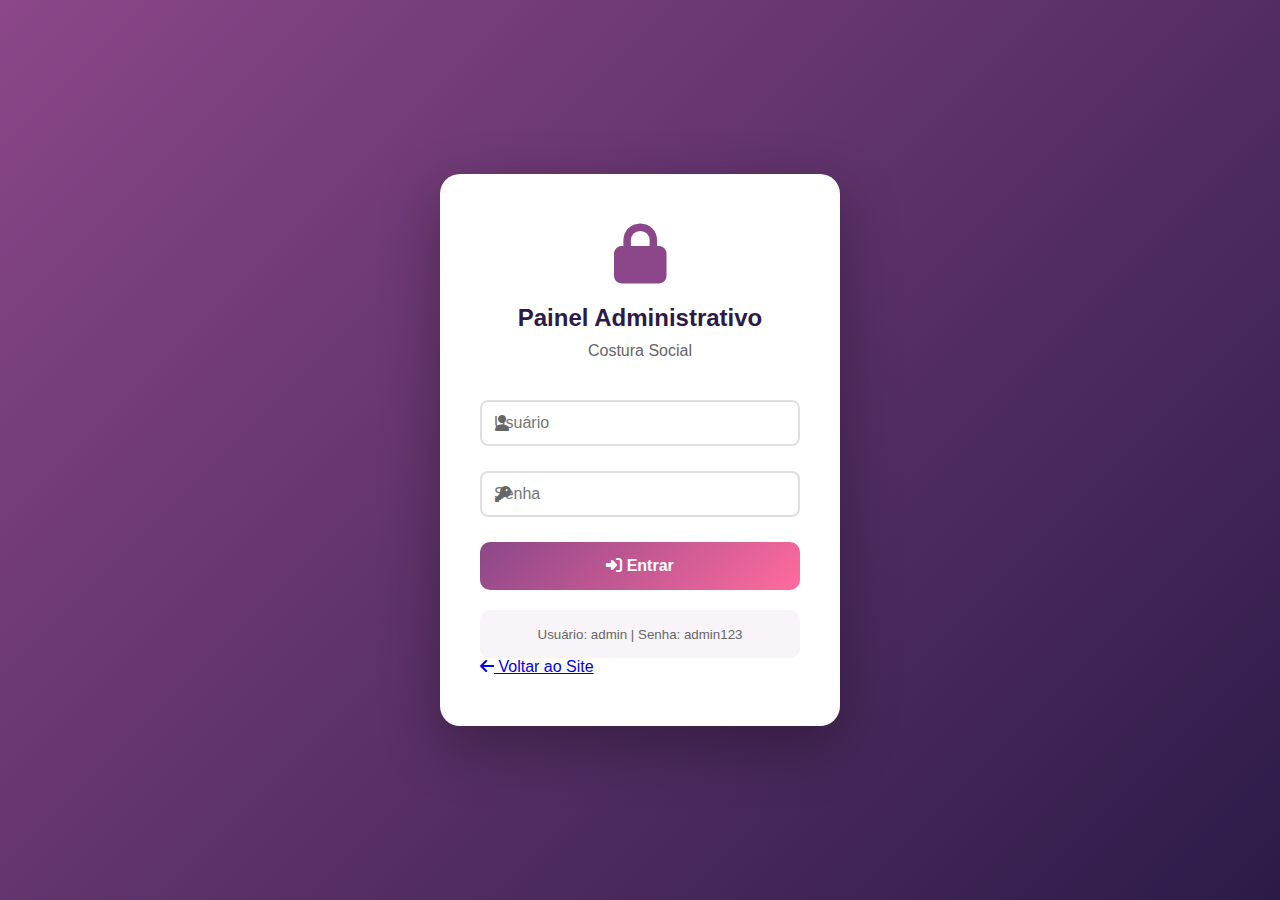
<file: projeto-costura-admin.html>
<!DOCTYPE html>
<html lang="pt-BR">
<head>
    <meta charset="UTF-8">
    <meta name="viewport" content="width=device-width, initial-scale=1.0">
    <title>Painel Administrativo - Costura Social</title>
    <link rel="stylesheet" href="projeto-costura-admin.css">
    <link rel="stylesheet" href="https://cdnjs.cloudflare.com/ajax/libs/font-awesome/6.4.0/css/all.min.css">
</head>
<body>
    <!-- Tela de Login -->
    <div class="login-container" id="loginContainer">
        <div class="login-box">
            <div class="login-header">
                <i class="fas fa-lock"></i>
                <h2>Painel Administrativo</h2>
                <p>Costura Social</p>
            </div>
            <form id="loginForm">
                <div class="form-group">
                    <i class="fas fa-user"></i>
                    <input type="text" id="loginUsername" placeholder="Usuário" required>
                </div>
                <div class="form-group">
                    <i class="fas fa-key"></i>
                    <input type="password" id="loginPassword" placeholder="Senha" required>
                </div>
                <button type="submit" class="btn-login">
                    <i class="fas fa-sign-in-alt"></i> Entrar
                </button>
                <div class="login-info">
                    <small>Usuário: admin | Senha: admin123</small>
                </div>
            </form>
            <a href="index.html">
                <i class="fas fa-arrow-left"></i> Voltar ao Site
            </a>
        </div>
    </div>

    <!-- Painel Admin -->
    <div class="admin-panel" id="adminPanel" style="display: none;">
        <!-- Sidebar -->
        <aside class="sidebar">
            <div class="sidebar-header">
                <i class="fas fa-cut"></i>
                <h3>Admin Panel</h3>
            </div>
            <nav class="sidebar-nav">
                <a href="#" class="nav-item active" data-section="dashboard">
                    <i class="fas fa-chart-line"></i>
                    <span>Dashboard</span>
                </a>
                <a href="#" class="nav-item" data-section="hero">
                    <i class="fas fa-image"></i>
                    <span>Hero Section</span>
                </a>
                <a href="#" class="nav-item" data-section="sobre">
                    <i class="fas fa-info-circle"></i>
                    <span>Sobre</span>
                </a>
                <a href="#" class="nav-item" data-section="servicos">
                    <i class="fas fa-cogs"></i>
                    <span>Serviços</span>
                </a>
                <a href="#" class="nav-item" data-section="impacto">
                    <i class="fas fa-chart-bar"></i>
                    <span>Impacto</span>
                </a>
                <a href="#" class="nav-item" data-section="galeria">
                    <i class="fas fa-images"></i>
                    <span>Galeria</span>
                </a>
                <a href="#" class="nav-item" data-section="depoimentos">
                    <i class="fas fa-comments"></i>
                    <span>Depoimentos</span>
                </a>
                <a href="#" class="nav-item" data-section="contato">
                    <i class="fas fa-address-book"></i>
                    <span>Contato</span>
                </a>
                <a href="#" class="nav-item" data-section="mensagens">
                    <i class="fas fa-envelope"></i>
                    <span>Mensagens</span>
                    <span class="badge">3</span>
                </a>
                <a href="#" class="nav-item" data-section="doacoes">
                    <i class="fas fa-hand-holding-heart"></i>
                    <span>Doações</span>
                </a>
            </nav>
            <div class="sidebar-footer">
                <button class="btn-logout" id="btnLogout">
                    <i class="fas fa-sign-out-alt"></i>
                    <span>Sair</span>
                </button>
            </div>
        </aside>

        <!-- Main Content -->
        <main class="main-content">
            <header class="top-bar">
                <div class="top-bar-left">
                    <button class="btn-menu-toggle" id="menuToggle">
                        <i class="fas fa-bars"></i>
                    </button>
                    <h1 id="pageTitle">Dashboard</h1>
                </div>
                <div class="top-bar-right">
                    <button class="theme-toggle" id="themeToggleAdmin" title="Alternar tema">
                        <i class="fas fa-moon"></i>
                    </button>
                    <a href="index.html" target="_blank" class="btn-view-site">
                        <i class="fas fa-external-link-alt"></i> Ver Site
                    </a>
                    <div class="user-info">
                        <i class="fas fa-user-circle"></i>
                        <span>Admin</span>
                    </div>
                </div>
            </header>

            <div class="content-area">
                <!-- Dashboard -->
                <section class="content-section active" id="section-dashboard">
                    <div class="stats-grid">
                        <div class="stat-card">
                            <div class="stat-icon" style="background: linear-gradient(135deg, #667eea, #764ba2);">
                                <i class="fas fa-users"></i>
                            </div>
                            <div class="stat-info">
                                <h3>500+</h3>
                                <p>Pessoas Capacitadas</p>
                            </div>
                        </div>
                        <div class="stat-card">
                            <div class="stat-icon" style="background: linear-gradient(135deg, #f093fb, #f5576c);">
                                <i class="fas fa-graduation-cap"></i>
                            </div>
                            <div class="stat-info">
                                <h3>50+</h3>
                                <p>Turmas Formadas</p>
                            </div>
                        </div>
                        <div class="stat-card">
                            <div class="stat-icon" style="background: linear-gradient(135deg, #4facfe, #00f2fe);">
                                <i class="fas fa-envelope"></i>
                            </div>
                            <div class="stat-info">
                                <h3>12</h3>
                                <p>Mensagens Novas</p>
                            </div>
                        </div>
                        <div class="stat-card">
                            <div class="stat-icon" style="background: linear-gradient(135deg, #43e97b, #38f9d7);">
                                <i class="fas fa-images"></i>
                            </div>
                            <div class="stat-info">
                                <h3>6</h3>
                                <p>Fotos na Galeria</p>
                            </div>
                        </div>
                    </div>

                    <div class="dashboard-grid">
                        <div class="dashboard-card">
                            <h3><i class="fas fa-chart-line"></i> Atividades Recentes</h3>
                            <div class="activity-list">
                                <div class="activity-item">
                                    <i class="fas fa-envelope"></i>
                                    <div>
                                        <p><strong>Nova mensagem</strong> de Maria Silva</p>
                                        <small>Há 2 horas</small>
                                    </div>
                                </div>
                                <div class="activity-item">
                                    <i class="fas fa-user-plus"></i>
                                    <div>
                                        <p><strong>Nova inscrição</strong> para voluntariado</p>
                                        <small>Há 5 horas</small>
                                    </div>
                                </div>
                                <div class="activity-item">
                                    <i class="fas fa-donate"></i>
                                    <div>
                                        <p><strong>Doação recebida</strong> de R$ 100,00</p>
                                        <small>Há 1 dia</small>
                                    </div>
                                </div>
                            </div>
                        </div>

                        <div class="dashboard-card">
                            <h3><i class="fas fa-tasks"></i> Ações Rápidas</h3>
                            <div class="quick-actions">
                                <button class="quick-btn" onclick="switchSection('galeria')">
                                    <i class="fas fa-plus"></i> Adicionar Foto
                                </button>
                                <button class="quick-btn" onclick="switchSection('depoimentos')">
                                    <i class="fas fa-comment"></i> Novo Depoimento
                                </button>
                                <button class="quick-btn" onclick="switchSection('mensagens')">
                                    <i class="fas fa-envelope-open"></i> Ver Mensagens
                                </button>
                            </div>
                        </div>
                    </div>
                </section>

                <!-- Hero Section -->
                <section class="content-section" id="section-hero">
                    <div class="section-header">
                        <h2><i class="fas fa-image"></i> Hero Section</h2>
                        <p>Edite o banner principal do site</p>
                    </div>
                    <form class="admin-form" id="formHero">
                        <div class="form-row">
                            <div class="form-group full">
                                <label>Título Principal</label>
                                <input type="text" id="heroTitle" value="Costurando Sonhos, Transformando Vidas">
                            </div>
                        </div>
                        <div class="form-row">
                            <div class="form-group full">
                                <label>Subtítulo</label>
                                <textarea id="heroSubtitle" rows="3">Um projeto social que capacita pessoas através da arte da costura, gerando renda e dignidade</textarea>
                            </div>
                        </div>
                        <div class="form-actions">
                            <button type="submit" class="btn-save">
                                <i class="fas fa-save"></i> Salvar Alterações
                            </button>
                        </div>
                    </form>
                </section>

                <!-- Sobre -->
                <section class="content-section" id="section-sobre">
                    <div class="section-header">
                        <h2><i class="fas fa-info-circle"></i> Sobre o Projeto</h2>
                        <p>Edite informações sobre o projeto</p>
                    </div>
                    <form class="admin-form" id="formSobre">
                        <div class="form-row">
                            <div class="form-group full">
                                <label>Missão</label>
                                <textarea id="sobreMissao" rows="4">Promover a inclusão social e geração de renda através do ensino de costura, oferecendo capacitação profissional gratuita para pessoas em situação de vulnerabilidade social.</textarea>
                            </div>
                        </div>
                        <div class="form-row">
                            <div class="form-group full">
                                <label>Visão</label>
                                <textarea id="sobreVisao" rows="4">Ser referência em projetos sociais de capacitação profissional, transformando vidas e comunidades através da arte da costura.</textarea>
                            </div>
                        </div>
                        <h3>Estatísticas</h3>
                        <div class="form-row">
                            <div class="form-group">
                                <label>Pessoas Capacitadas</label>
                                <input type="text" id="statPessoas" value="500+">
                            </div>
                            <div class="form-group">
                                <label>Turmas Formadas</label>
                                <input type="text" id="statTurmas" value="50+">
                            </div>
                        </div>
                        <div class="form-row">
                            <div class="form-group">
                                <label>Taxa de Empregabilidade</label>
                                <input type="text" id="statEmprego" value="80%">
                            </div>
                            <div class="form-group">
                                <label>Anos de Atuação</label>
                                <input type="text" id="statAnos" value="5 Anos">
                            </div>
                        </div>
                        <div class="form-actions">
                            <button type="submit" class="btn-save">
                                <i class="fas fa-save"></i> Salvar Alterações
                            </button>
                        </div>
                    </form>
                </section>

                <!-- Serviços -->
                <section class="content-section" id="section-servicos">
                    <div class="section-header">
                        <h2><i class="fas fa-cogs"></i> Serviços</h2>
                        <p>Gerencie os serviços oferecidos</p>
                    </div>
                    <div class="services-list" id="servicesList">
                        <!-- Serviços serão carregados aqui -->
                    </div>
                    <button class="btn-add" onclick="adicionarServico()">
                        <i class="fas fa-plus"></i> Adicionar Novo Serviço
                    </button>
                </section>

                <!-- Impacto -->
                <section class="content-section" id="section-impacto">
                    <div class="section-header">
                        <h2><i class="fas fa-chart-bar"></i> Impacto Social</h2>
                        <p>Edite os números do impacto</p>
                    </div>
                    <form class="admin-form" id="formImpacto">
                        <div class="form-row">
                            <div class="form-group">
                                <label>Vidas Transformadas</label>
                                <input type="text" id="impactoVidas" value="500+">
                            </div>
                            <div class="form-group">
                                <label>Renda Média</label>
                                <input type="text" id="impactoRenda" value="R$ 1.500">
                            </div>
                        </div>
                        <div class="form-row">
                            <div class="form-group">
                                <label>Empreendedores</label>
                                <input type="text" id="impactoEmpreend" value="150">
                            </div>
                            <div class="form-group">
                                <label>Satisfação</label>
                                <input type="text" id="impactoSatisfacao" value="95%">
                            </div>
                        </div>
                        <div class="form-actions">
                            <button type="submit" class="btn-save">
                                <i class="fas fa-save"></i> Salvar Alterações
                            </button>
                        </div>
                    </form>
                </section>

                <!-- Galeria -->
                <section class="content-section" id="section-galeria">
                    <div class="section-header">
                        <h2><i class="fas fa-images"></i> Galeria de Fotos</h2>
                        <p>Gerencie as fotos da galeria</p>
                    </div>
                    <div class="gallery-manager">
                        <div class="upload-area" id="uploadArea">
                            <i class="fas fa-cloud-upload-alt"></i>
                            <p>Arraste fotos aqui ou clique para selecionar</p>
                            <input type="file" id="fileInput" accept="image/*" multiple style="display: none;">
                            <button class="btn-upload" onclick="document.getElementById('fileInput').click()">
                                <i class="fas fa-plus"></i> Adicionar Fotos
                            </button>
                        </div>
                        <div class="gallery-grid" id="adminGalleryGrid">
                            <!-- Fotos serão carregadas aqui -->
                        </div>
                    </div>
                </section>

                <!-- Depoimentos -->
                <section class="content-section" id="section-depoimentos">
                    <div class="section-header">
                        <h2><i class="fas fa-comments"></i> Depoimentos</h2>
                        <p>Gerencie os depoimentos dos alunos</p>
                    </div>
                    <div class="testimonials-list" id="testimonialsList">
                        <!-- Depoimentos serão carregados aqui -->
                    </div>
                    <button class="btn-add" onclick="adicionarDepoimento()">
                        <i class="fas fa-plus"></i> Adicionar Novo Depoimento
                    </button>
                </section>

                <!-- Contato -->
                <section class="content-section" id="section-contato">
                    <div class="section-header">
                        <h2><i class="fas fa-address-book"></i> Informações de Contato</h2>
                        <p>Edite as informações de contato</p>
                    </div>
                    <form class="admin-form" id="formContato">
                        <div class="form-row">
                            <div class="form-group">
                                <label>Endereço</label>
                                <input type="text" id="contatoEndereco" value="Rua das Flores, 123 - Centro">
                            </div>
                            <div class="form-group">
                                <label>Cidade/Estado</label>
                                <input type="text" id="contatoCidade" value="São Paulo - SP, 01234-567">
                            </div>
                        </div>
                        <div class="form-row">
                            <div class="form-group">
                                <label>Telefone</label>
                                <input type="tel" id="contatoTelefone" value="(65) 99280-8795">
                            </div>
                            <div class="form-group">
                                <label>E-mail</label>
                                <input type="email" id="contatoEmail" value="israelrangel021223@gmail.com">
                            </div>
                        </div>
                        <div class="form-row">
                            <div class="form-group full">
                                <label>Horário de Atendimento</label>
                                <textarea id="contatoHorario" rows="2">Segunda a Sexta: 8h às 18h | Sábado: 8h às 12h</textarea>
                            </div>
                        </div>
                        <h3>Redes Sociais</h3>
                        <div class="form-row">
                            <div class="form-group">
                                <label>Facebook</label>
                                <input type="url" id="socialFacebook" placeholder="https://facebook.com/...">
                            </div>
                            <div class="form-group">
                                <label>Instagram</label>
                                <input type="url" id="socialInstagram" placeholder="https://instagram.com/...">
                            </div>
                        </div>
                        <div class="form-row">
                            <div class="form-group">
                                <label>YouTube</label>
                                <input type="url" id="socialYoutube" placeholder="https://youtube.com/...">
                            </div>
                            <div class="form-group">
                                <label>WhatsApp</label>
                                <input type="tel" id="socialWhatsapp" value="(65) 99280-8795">
                            </div>
                        </div>
                        <div class="form-actions">
                            <button type="submit" class="btn-save">
                                <i class="fas fa-save"></i> Salvar Alterações
                            </button>
                        </div>
                    </form>
                </section>

                <!-- Mensagens -->
                <section class="content-section" id="section-mensagens">
                    <div class="section-header">
                        <h2><i class="fas fa-envelope"></i> Mensagens Recebidas</h2>
                        <p>Visualize e gerencie as mensagens</p>
                    </div>
                    <div class="messages-list" id="messagesList">
                        <!-- Mensagens serão carregadas aqui -->
                    </div>
                </section>

                <!-- Doações -->
                <section class="content-section" id="section-doacoes">
                    <div class="section-header">
                        <h2><i class="fas fa-hand-holding-heart"></i> Doações Recebidas</h2>
                        <p>Acompanhe as doações do projeto</p>
                    </div>
                    
                    <div class="doacoes-stats">
                        <div class="stat-card">
                            <div class="stat-icon" style="background: linear-gradient(135deg, #4CAF50, #45a049);">
                                <i class="fas fa-dollar-sign"></i>
                            </div>
                            <div class="stat-info">
                                <h3 id="totalDoacoes">R$ 0,00</h3>
                                <p>Total Arrecadado</p>
                            </div>
                        </div>
                        <div class="stat-card">
                            <div class="stat-icon" style="background: linear-gradient(135deg, #2196F3, #1976D2);">
                                <i class="fas fa-users"></i>
                            </div>
                            <div class="stat-info">
                                <h3 id="totalDoadores">0</h3>
                                <p>Doadores</p>
                            </div>
                        </div>
                        <div class="stat-card">
                            <div class="stat-icon" style="background: linear-gradient(135deg, #FF9800, #F57C00);">
                                <i class="fas fa-chart-line"></i>
                            </div>
                            <div class="stat-info">
                                <h3 id="mediaDoacoes">R$ 0,00</h3>
                                <p>Média por Doação</p>
                            </div>
                        </div>
                    </div>
                    
                    <div class="doacoes-filtros">
                        <button class="filtro-btn active" data-filtro="todas">Todas</button>
                        <button class="filtro-btn" data-filtro="confirmadas">Confirmadas</button>
                        <button class="filtro-btn" data-filtro="iniciadas">Iniciadas</button>
                    </div>
                    
                    <div class="doacoes-list" id="doacoesList">
                        <!-- Doações serão carregadas aqui -->
                    </div>
                </section>
            </div>
        </main>
    </div>

    <script src="projeto-costura-admin.js"></script>
</body>
</html>
</file>
<file: projeto-costura-admin.css>
* {
    margin: 0;
    padding: 0;
    box-sizing: border-box;
}

:root {
    --primary: #8B4789;
    --secondary: #D4A5D4;
    --accent: #FF6B9D;
    --dark: #2C1B47;
    --light: #F8F4F9;
    --white: #fff;
    --gray: #666;
    --border: #e0e0e0;
    --success: #4CAF50;
    --danger: #f44336;
    --warning: #ff9800;
    --shadow: 0 2px 10px rgba(0,0,0,0.1);
    --bg-primary: #fff;
    --bg-secondary: #F8F4F9;
    --text-primary: #333;
    --text-secondary: #666;
}

/* Dark Mode Admin - Alto Contraste */
body.dark-mode {
    --primary: #B87AB6;
    --secondary: #E0B8E0;
    --accent: #FF8FB9;
    
    --bg-primary: #0F0F0F;
    --bg-secondary: #1A1A1A;
    --text-primary: #F0F0F0;
    --text-secondary: #C5C5C5;
    --white: #0F0F0F;
    --light: #1A1A1A;
    --dark: #F0F0F0;
    --border: #3A3A3A;
    --shadow: 0 2px 10px rgba(0,0,0,0.6);
    --gray: #9A9A9A;
}

body.dark-mode .sidebar {
    background: #000000;
    border-right: 2px solid var(--border);
    box-shadow: 2px 0 10px rgba(0, 0, 0, 0.5);
}

body.dark-mode .nav-item {
    color: var(--text-secondary);
}

body.dark-mode .nav-item:hover {
    background: rgba(184, 122, 182, 0.15);
    color: var(--text-primary);
}

body.dark-mode .nav-item.active {
    background: linear-gradient(90deg, var(--primary), var(--accent));
    color: var(--white);
    box-shadow: 0 2px 8px rgba(184, 122, 182, 0.4);
}

body.dark-mode .top-bar {
    background: var(--bg-secondary);
    border-bottom: 2px solid var(--border);
    box-shadow: 0 2px 10px rgba(0, 0, 0, 0.5);
}

body.dark-mode .admin-form,
body.dark-mode .dashboard-card,
body.dark-mode .stat-card,
body.dark-mode .service-item,
body.dark-mode .testimonial-item,
body.dark-mode .message-item,
body.dark-mode .doacao-item,
body.dark-mode .gallery-manager,
body.dark-mode .modal-content {
    background: var(--bg-primary);
    color: var(--text-primary);
    border: 1px solid var(--border);
    box-shadow: 0 2px 12px rgba(0, 0, 0, 0.4);
}

body.dark-mode .stat-card:hover,
body.dark-mode .service-item:hover,
body.dark-mode .testimonial-item:hover,
body.dark-mode .doacao-item:hover {
    border-color: var(--primary);
    box-shadow: 0 4px 20px rgba(184, 122, 182, 0.3);
}

body.dark-mode .content-area {
    background: var(--bg-secondary);
}

body.dark-mode .form-group input,
body.dark-mode .form-group textarea,
body.dark-mode .form-group select {
    background: var(--bg-secondary);
    color: var(--text-primary);
    border: 2px solid var(--border);
}

body.dark-mode .form-group input:focus,
body.dark-mode .form-group textarea:focus,
body.dark-mode .form-group select:focus {
    border-color: var(--primary);
    box-shadow: 0 0 0 3px rgba(184, 122, 182, 0.2);
}

body.dark-mode .upload-area {
    background: var(--bg-secondary);
    border-color: var(--border);
}

body.dark-mode .upload-area:hover {
    border-color: var(--primary);
    background: var(--bg-primary);
}

body.dark-mode .activity-item,
body.dark-mode .quick-btn {
    background: var(--bg-secondary);
    border: 1px solid var(--border);
}

body.dark-mode .quick-btn:hover {
    background: var(--primary);
    color: var(--white);
    border-color: var(--primary);
}

body.dark-mode .section-header h2,
body.dark-mode .dashboard-card h3,
body.dark-mode h1, body.dark-mode h2, 
body.dark-mode h3, body.dark-mode h4 {
    color: var(--text-primary);
    font-weight: 600;
}

body.dark-mode p,
body.dark-mode .section-header p {
    color: var(--text-secondary);
}

body.dark-mode .stat-info h3 {
    color: var(--text-primary);
    font-weight: 700;
}

body.dark-mode .stat-info p {
    color: var(--text-secondary);
}

body.dark-mode .btn-sm {
    font-weight: 600;
}

body.dark-mode .message-item.unread {
    background: rgba(255, 152, 0, 0.1);
    border-left-color: var(--warning);
}

body.dark-mode .doacao-status.confirmada {
    background: rgba(76, 175, 80, 0.2);
    color: #81C784;
}

body.dark-mode .doacao-status.iniciada {
    background: rgba(255, 152, 0, 0.2);
    color: #FFB74D;
}

body {
    font-family: 'Segoe UI', Tahoma, Geneva, Verdana, sans-serif;
    background: var(--light);
}

/* Login */
.login-container {
    min-height: 100vh;
    display: flex;
    align-items: center;
    justify-content: center;
    background: linear-gradient(135deg, var(--primary), var(--dark));
    padding: 20px;
}

.login-box {
    background: var(--white);
    padding: 50px 40px;
    border-radius: 20px;
    box-shadow: 0 20px 60px rgba(0,0,0,0.3);
    max-width: 400px;
    width: 100%;
    animation: slideIn 0.5s ease;
}

.login-header {
    text-align: center;
    margin-bottom: 40px;
}

.login-header i {
    font-size: 60px;
    color: var(--primary);
    margin-bottom: 20px;
}

.login-header h2 {
    color: var(--dark);
    margin-bottom: 10px;
}

.login-header p {
    color: var(--gray);
}

.login-box .form-group {
    position: relative;
    margin-bottom: 25px;
}

.login-box .form-group i {
    position: absolute;
    left: 15px;
    top: 50%;
    transform: translateY(-50%);
    color: var(--gray);
}

.login-box input {
    width: 100%;
    padding: 15px 15px 15px 45px;
    border: 2px solid var(--border);
    border-radius: 10px;
    font-size: 16px;
    transition: all 0.3s;
}

.login-box input:focus {
    outline: none;
    border-color: var(--primary);
}

.btn-login {
    width: 100%;
    padding: 15px;
    background: linear-gradient(135deg, var(--primary), var(--accent));
    color: var(--white);
    border: none;
    border-radius: 10px;
    font-size: 16px;
    font-weight: 600;
    cursor: pointer;
    transition: all 0.3s;
}

.btn-login:hover {
    transform: translateY(-2px);
    box-shadow: 0 10px 20px rgba(0,0,0,0.2);
}

.login-info {
    text-align: center;
    margin-top: 20px;
    padding: 15px;
    background: var(--light);
    border-radius: 10px;
}

.login-info small {
    color: var(--gray);
}

.back-link {
    display: block;
    text-align: center;
    margin-top: 20px;
    color: var(--primary);
    text-decoration: none;
    transition: all 0.3s;
}

.back-link:hover {
    color: var(--accent);
}

/* Admin Panel */
.admin-panel {
    display: flex;
    height: 100vh;
    overflow: hidden;
}

/* Sidebar */
.sidebar {
    width: 260px;
    background: var(--dark);
    color: var(--white);
    display: flex;
    flex-direction: column;
    transition: all 0.3s;
}

.sidebar-header {
    padding: 30px 20px;
    border-bottom: 1px solid rgba(255,255,255,0.1);
    display: flex;
    align-items: center;
    gap: 15px;
}

.sidebar-header i {
    font-size: 28px;
    color: var(--accent);
}

.sidebar-header h3 {
    font-size: 20px;
}

.sidebar-nav {
    flex: 1;
    padding: 20px 0;
    overflow-y: auto;
}

.nav-item {
    display: flex;
    align-items: center;
    gap: 15px;
    padding: 15px 25px;
    color: rgba(255,255,255,0.7);
    text-decoration: none;
    transition: all 0.3s;
    position: relative;
}

.nav-item:hover {
    background: rgba(255,255,255,0.1);
    color: var(--white);
}

.nav-item.active {
    background: linear-gradient(90deg, var(--primary), var(--accent));
    color: var(--white);
}

.nav-item i {
    font-size: 18px;
    width: 20px;
}

.nav-item .badge {
    margin-left: auto;
    background: var(--danger);
    padding: 2px 8px;
    border-radius: 10px;
    font-size: 12px;
}

.sidebar-footer {
    padding: 20px;
    border-top: 1px solid rgba(255,255,255,0.1);
}

.btn-logout {
    width: 100%;
    padding: 12px;
    background: rgba(255,255,255,0.1);
    color: var(--white);
    border: none;
    border-radius: 10px;
    cursor: pointer;
    display: flex;
    align-items: center;
    justify-content: center;
    gap: 10px;
    transition: all 0.3s;
}

.btn-logout:hover {
    background: var(--danger);
}

/* Main Content */
.main-content {
    flex: 1;
    display: flex;
    flex-direction: column;
    overflow: hidden;
}

.top-bar {
    background: var(--white);
    padding: 20px 30px;
    box-shadow: var(--shadow);
    display: flex;
    justify-content: space-between;
    align-items: center;
}

.top-bar-left {
    display: flex;
    align-items: center;
    gap: 20px;
}

.btn-menu-toggle {
    display: none;
    background: none;
    border: none;
    font-size: 24px;
    color: var(--dark);
    cursor: pointer;
}

.top-bar h1 {
    font-size: 24px;
    color: var(--dark);
}

.top-bar-right {
    display: flex;
    align-items: center;
    gap: 20px;
}

.btn-view-site {
    padding: 10px 20px;
    background: var(--primary);
    color: var(--white);
    text-decoration: none;
    border-radius: 8px;
    transition: all 0.3s;
}

.btn-view-site:hover {
    background: var(--accent);
}

.user-info {
    display: flex;
    align-items: center;
    gap: 10px;
    color: var(--dark);
}

.user-info i {
    font-size: 32px;
    color: var(--primary);
}

/* Content Area */
.content-area {
    flex: 1;
    overflow-y: auto;
    padding: 30px;
}

.content-section {
    display: none;
}

.content-section.active {
    display: block;
    animation: fadeIn 0.3s ease;
}

.section-header {
    margin-bottom: 30px;
}

.section-header h2 {
    color: var(--dark);
    font-size: 28px;
    margin-bottom: 10px;
    display: flex;
    align-items: center;
    gap: 15px;
}

.section-header p {
    color: var(--gray);
}

/* Dashboard */
.stats-grid {
    display: grid;
    grid-template-columns: repeat(auto-fit, minmax(250px, 1fr));
    gap: 20px;
    margin-bottom: 30px;
}

.stat-card {
    background: var(--white);
    padding: 25px;
    border-radius: 15px;
    box-shadow: var(--shadow);
    display: flex;
    align-items: center;
    gap: 20px;
}

.stat-icon {
    width: 60px;
    height: 60px;
    border-radius: 12px;
    display: flex;
    align-items: center;
    justify-content: center;
    color: var(--white);
    font-size: 28px;
}

.stat-info h3 {
    font-size: 32px;
    color: var(--dark);
    margin-bottom: 5px;
}

.stat-info p {
    color: var(--gray);
    font-size: 14px;
}

.dashboard-grid {
    display: grid;
    grid-template-columns: repeat(auto-fit, minmax(350px, 1fr));
    gap: 20px;
}

.dashboard-card {
    background: var(--white);
    padding: 25px;
    border-radius: 15px;
    box-shadow: var(--shadow);
}

.dashboard-card h3 {
    color: var(--dark);
    margin-bottom: 20px;
    display: flex;
    align-items: center;
    gap: 10px;
}

.activity-list {
    display: flex;
    flex-direction: column;
    gap: 15px;
}

.activity-item {
    display: flex;
    gap: 15px;
    padding: 15px;
    background: var(--light);
    border-radius: 10px;
}

.activity-item i {
    font-size: 24px;
    color: var(--primary);
}

.activity-item p {
    margin-bottom: 5px;
}

.activity-item small {
    color: var(--gray);
}

.quick-actions {
    display: flex;
    flex-direction: column;
    gap: 10px;
}

.quick-btn {
    padding: 15px;
    background: var(--light);
    border: 2px solid var(--border);
    border-radius: 10px;
    cursor: pointer;
    transition: all 0.3s;
    display: flex;
    align-items: center;
    gap: 10px;
    font-size: 16px;
}

.quick-btn:hover {
    background: var(--primary);
    color: var(--white);
    border-color: var(--primary);
}

/* Forms */
.admin-form {
    background: var(--white);
    padding: 30px;
    border-radius: 15px;
    box-shadow: var(--shadow);
}

.admin-form h3 {
    color: var(--dark);
    margin: 30px 0 20px;
    padding-top: 20px;
    border-top: 2px solid var(--border);
}

.form-row {
    display: grid;
    grid-template-columns: repeat(auto-fit, minmax(250px, 1fr));
    gap: 20px;
    margin-bottom: 20px;
}

.form-group {
    display: flex;
    flex-direction: column;
}

.form-group.full {
    grid-column: 1 / -1;
}

.form-group label {
    color: var(--dark);
    font-weight: 600;
    margin-bottom: 8px;
}

.form-group input,
.form-group textarea,
.form-group select {
    padding: 12px;
    border: 2px solid var(--border);
    border-radius: 8px;
    font-size: 16px;
    transition: all 0.3s;
}

.form-group input:focus,
.form-group textarea:focus,
.form-group select:focus {
    outline: none;
    border-color: var(--primary);
}

.form-actions {
    margin-top: 30px;
    display: flex;
    gap: 15px;
}

.btn-save {
    padding: 15px 30px;
    background: linear-gradient(135deg, var(--primary), var(--accent));
    color: var(--white);
    border: none;
    border-radius: 10px;
    font-size: 16px;
    font-weight: 600;
    cursor: pointer;
    display: flex;
    align-items: center;
    gap: 10px;
    transition: all 0.3s;
}

.btn-save:hover {
    transform: translateY(-2px);
    box-shadow: 0 10px 20px rgba(0,0,0,0.2);
}

.btn-add {
    padding: 15px 30px;
    background: var(--success);
    color: var(--white);
    border: none;
    border-radius: 10px;
    font-size: 16px;
    font-weight: 600;
    cursor: pointer;
    display: flex;
    align-items: center;
    gap: 10px;
    margin-top: 20px;
    transition: all 0.3s;
}

.btn-add:hover {
    transform: translateY(-2px);
    box-shadow: 0 10px 20px rgba(0,0,0,0.2);
}

/* Gallery Manager */
.gallery-manager {
    background: var(--white);
    padding: 30px;
    border-radius: 15px;
    box-shadow: var(--shadow);
}

.upload-area {
    border: 3px dashed var(--border);
    border-radius: 15px;
    padding: 50px;
    text-align: center;
    margin-bottom: 30px;
    transition: all 0.3s;
}

.upload-area:hover {
    border-color: var(--primary);
    background: var(--light);
}

.upload-area i {
    font-size: 60px;
    color: var(--primary);
    margin-bottom: 20px;
}

.upload-area p {
    color: var(--gray);
    margin-bottom: 20px;
}

.btn-upload {
    padding: 12px 30px;
    background: var(--primary);
    color: var(--white);
    border: none;
    border-radius: 10px;
    cursor: pointer;
    transition: all 0.3s;
}

.btn-upload:hover {
    background: var(--accent);
}

.gallery-grid {
    display: grid;
    grid-template-columns: repeat(auto-fill, minmax(200px, 1fr));
    gap: 20px;
}

.gallery-item-admin {
    position: relative;
    border-radius: 10px;
    overflow: hidden;
    box-shadow: var(--shadow);
}

.gallery-item-admin img {
    width: 100%;
    height: 200px;
    object-fit: cover;
}

.gallery-item-actions {
    position: absolute;
    top: 10px;
    right: 10px;
    display: flex;
    gap: 5px;
}

.btn-icon {
    width: 35px;
    height: 35px;
    border-radius: 50%;
    border: none;
    cursor: pointer;
    display: flex;
    align-items: center;
    justify-content: center;
    transition: all 0.3s;
}

.btn-edit {
    background: var(--warning);
    color: var(--white);
}

.btn-delete {
    background: var(--danger);
    color: var(--white);
}

.btn-icon:hover {
    transform: scale(1.1);
}

/* Services & Testimonials List */
.services-list,
.testimonials-list {
    display: flex;
    flex-direction: column;
    gap: 20px;
}

.service-item,
.testimonial-item {
    background: var(--white);
    padding: 25px;
    border-radius: 15px;
    box-shadow: var(--shadow);
    display: flex;
    justify-content: space-between;
    align-items: start;
}

.item-content h3 {
    color: var(--dark);
    margin-bottom: 10px;
}

.item-content p {
    color: var(--gray);
    line-height: 1.6;
}

.item-actions {
    display: flex;
    gap: 10px;
}

.btn-sm {
    padding: 8px 15px;
    border: none;
    border-radius: 8px;
    cursor: pointer;
    transition: all 0.3s;
    color: var(--white);
}

.btn-edit-sm {
    background: var(--warning);
}

.btn-delete-sm {
    background: var(--danger);
}

.btn-sm:hover {
    transform: translateY(-2px);
}

/* Messages */
.messages-list {
    display: flex;
    flex-direction: column;
    gap: 15px;
}

.message-item {
    background: var(--white);
    padding: 25px;
    border-radius: 15px;
    box-shadow: var(--shadow);
    border-left: 4px solid var(--primary);
}

.message-item.unread {
    background: #fff8e1;
    border-left-color: var(--warning);
}

.message-header {
    display: flex;
    justify-content: space-between;
    align-items: center;
    margin-bottom: 15px;
}

.message-header h4 {
    color: var(--dark);
}

.message-header small {
    color: var(--gray);
}

.message-body {
    color: var(--gray);
    line-height: 1.6;
    margin-bottom: 15px;
}

.message-footer {
    display: flex;
    gap: 10px;
}

/* Animations */
@keyframes fadeIn {
    from {
        opacity: 0;
        transform: translateY(20px);
    }
    to {
        opacity: 1;
        transform: translateY(0);
    }
}

@keyframes slideIn {
    from {
        opacity: 0;
        transform: translateY(-30px);
    }
    to {
        opacity: 1;
        transform: translateY(0);
    }
}

/* Responsive */
@media (max-width: 1200px) {
    .stats-grid {
        grid-template-columns: repeat(2, 1fr);
    }
    
    .dashboard-grid {
        grid-template-columns: 1fr;
    }
}

@media (max-width: 1024px) {
    .sidebar {
        width: 220px;
    }
    
    .sidebar-header {
        padding: 20px 15px;
    }
    
    .nav-item {
        padding: 12px 20px;
        font-size: 14px;
    }
    
    .content-area {
        padding: 20px;
    }
    
    .gallery-grid {
        grid-template-columns: repeat(auto-fill, minmax(150px, 1fr));
    }
}

@media (max-width: 768px) {
    .sidebar {
        position: fixed;
        left: -260px;
        height: 100vh;
        z-index: 1000;
        width: 260px;
        box-shadow: 5px 0 15px rgba(0,0,0,0.3);
    }
    
    .sidebar.active {
        left: 0;
    }
    
    .btn-menu-toggle {
        display: block;
    }
    
    .stats-grid {
        grid-template-columns: 1fr;
    }
    
    .stat-card {
        padding: 20px;
    }
    
    .stat-icon {
        width: 50px;
        height: 50px;
        font-size: 24px;
    }
    
    .stat-info h3 {
        font-size: 28px;
    }
    
    .dashboard-grid {
        grid-template-columns: 1fr;
    }
    
    .form-row {
        grid-template-columns: 1fr;
    }
    
    .top-bar {
        padding: 15px 20px;
    }
    
    .top-bar h1 {
        font-size: 18px;
    }
    
    .top-bar-right {
        gap: 10px;
    }
    
    .btn-view-site {
        padding: 8px 15px;
        font-size: 14px;
    }
    
    .btn-view-site span {
        display: none;
    }
    
    .user-info span {
        display: none;
    }
    
    .content-area {
        padding: 15px;
    }
    
    .section-header h2 {
        font-size: 22px;
    }
    
    .admin-form {
        padding: 20px;
    }
    
    .gallery-grid {
        grid-template-columns: repeat(auto-fill, minmax(120px, 1fr));
    }
    
    .gallery-item-admin img {
        height: 150px;
    }
    
    .upload-area {
        padding: 30px 20px;
    }
    
    .upload-area i {
        font-size: 40px;
    }
    
    .service-item,
    .testimonial-item {
        flex-direction: column;
        gap: 15px;
    }
    
    .item-actions {
        width: 100%;
        justify-content: flex-start;
    }
    
    .message-item {
        padding: 20px 15px;
    }
    
    .message-header {
        flex-direction: column;
        align-items: flex-start;
        gap: 5px;
    }
    
    .message-header h4 {
        font-size: 16px;
    }
    
    .message-footer {
        flex-wrap: wrap;
    }
    
    .btn-sm {
        font-size: 13px;
        padding: 6px 12px;
    }
    
    .form-actions {
        flex-direction: column;
    }
    
    .btn-save,
    .btn-add {
        width: 100%;
        justify-content: center;
    }
}

@media (max-width: 480px) {
    .login-box {
        padding: 40px 25px;
    }
    
    .login-header h2 {
        font-size: 22px;
    }
    
    .sidebar {
        width: 240px;
        left: -240px;
    }
    
    .top-bar h1 {
        font-size: 16px;
    }
    
    .section-header h2 {
        font-size: 20px;
        flex-direction: column;
        align-items: flex-start;
        gap: 10px;
    }
    
    .section-header h2 i {
        font-size: 20px;
    }
    
    .stat-card {
        flex-direction: column;
        text-align: center;
    }
    
    .dashboard-card h3 {
        font-size: 16px;
    }
    
    .activity-item {
        flex-direction: column;
        text-align: center;
    }
    
    .quick-btn {
        font-size: 14px;
        padding: 12px;
    }
    
    .gallery-grid {
        grid-template-columns: 1fr;
    }
    
    .gallery-item-admin img {
        height: 200px;
    }
    
    .message-header h4 {
        font-size: 14px;
    }
    
    .message-body {
        font-size: 14px;
    }
    
    .form-group label {
        font-size: 14px;
    }
    
    .form-group input,
    .form-group textarea,
    .form-group select {
        font-size: 14px;
        padding: 10px;
    }
}

/* Overlay para mobile quando sidebar está aberta */
@media (max-width: 768px) {
    .sidebar.active::before {
        content: '';
        position: fixed;
        top: 0;
        left: 260px;
        width: calc(100vw - 260px);
        height: 100vh;
        background: rgba(0, 0, 0, 0.5);
        z-index: -1;
    }
}

/* Melhorias de toque para mobile */
@media (hover: none) and (pointer: coarse) {
    .nav-item,
    .btn-sm,
    .quick-btn,
    .whatsapp-option,
    .gallery-item-admin,
    .btn-icon {
        min-height: 44px;
        min-width: 44px;
    }
    
    .nav-item {
        padding: 15px 25px;
    }
}


/* Seção de Doações */
.doacoes-stats {
    display: grid;
    grid-template-columns: repeat(auto-fit, minmax(250px, 1fr));
    gap: 20px;
    margin-bottom: 30px;
}

.doacoes-filtros {
    display: flex;
    gap: 10px;
    margin-bottom: 20px;
    flex-wrap: wrap;
}

.filtro-btn {
    padding: 10px 20px;
    background: var(--light);
    border: 2px solid var(--border);
    border-radius: 8px;
    cursor: pointer;
    transition: all 0.3s;
    font-weight: 600;
}

.filtro-btn:hover {
    background: var(--white);
    border-color: var(--primary);
}

.filtro-btn.active {
    background: var(--primary);
    color: var(--white);
    border-color: var(--primary);
}

.doacoes-list {
    display: flex;
    flex-direction: column;
    gap: 15px;
}

.doacao-item {
    background: var(--white);
    padding: 25px;
    border-radius: 15px;
    box-shadow: var(--shadow);
    display: flex;
    justify-content: space-between;
    align-items: center;
    border-left: 4px solid #4CAF50;
    transition: all 0.3s;
}

.doacao-item:hover {
    transform: translateY(-2px);
    box-shadow: var(--shadow-hover);
}

.doacao-item.iniciada {
    border-left-color: #FF9800;
    opacity: 0.8;
}

.doacao-info {
    flex: 1;
}

.doacao-valor {
    font-size: 24px;
    font-weight: 700;
    color: var(--primary);
    margin-bottom: 5px;
}

.doacao-data {
    color: var(--gray);
    font-size: 14px;
    margin-bottom: 5px;
}

.doacao-status {
    display: inline-block;
    padding: 4px 12px;
    border-radius: 20px;
    font-size: 12px;
    font-weight: 600;
}

.doacao-status.confirmada {
    background: #E8F5E9;
    color: #2E7D32;
}

.doacao-status.iniciada {
    background: #FFF3E0;
    color: #E65100;
}

.doacao-actions {
    display: flex;
    gap: 10px;
}

.empty-state {
    text-align: center;
    padding: 60px 20px;
    color: var(--gray);
}

.empty-state i {
    font-size: 60px;
    margin-bottom: 20px;
    opacity: 0.3;
}

@media (max-width: 768px) {
    .doacoes-stats {
        grid-template-columns: 1fr;
    }
    
    .doacao-item {
        flex-direction: column;
        align-items: flex-start;
        gap: 15px;
    }
    
    .doacao-actions {
        width: 100%;
    }
}


/* Botão de Tema Admin */
.theme-toggle {
    background: none;
    border: none;
    color: var(--text-primary);
    font-size: 20px;
    cursor: pointer;
    padding: 8px;
    border-radius: 50%;
    transition: all 0.3s ease;
    display: flex;
    align-items: center;
    justify-content: center;
    width: 40px;
    height: 40px;
}

.theme-toggle:hover {
    background: var(--light);
    transform: rotate(20deg);
}

.theme-toggle i {
    transition: all 0.3s ease;
}

body.dark-mode .theme-toggle i.fa-moon::before {
    content: "\f185"; /* fa-sun */
}
</file>
